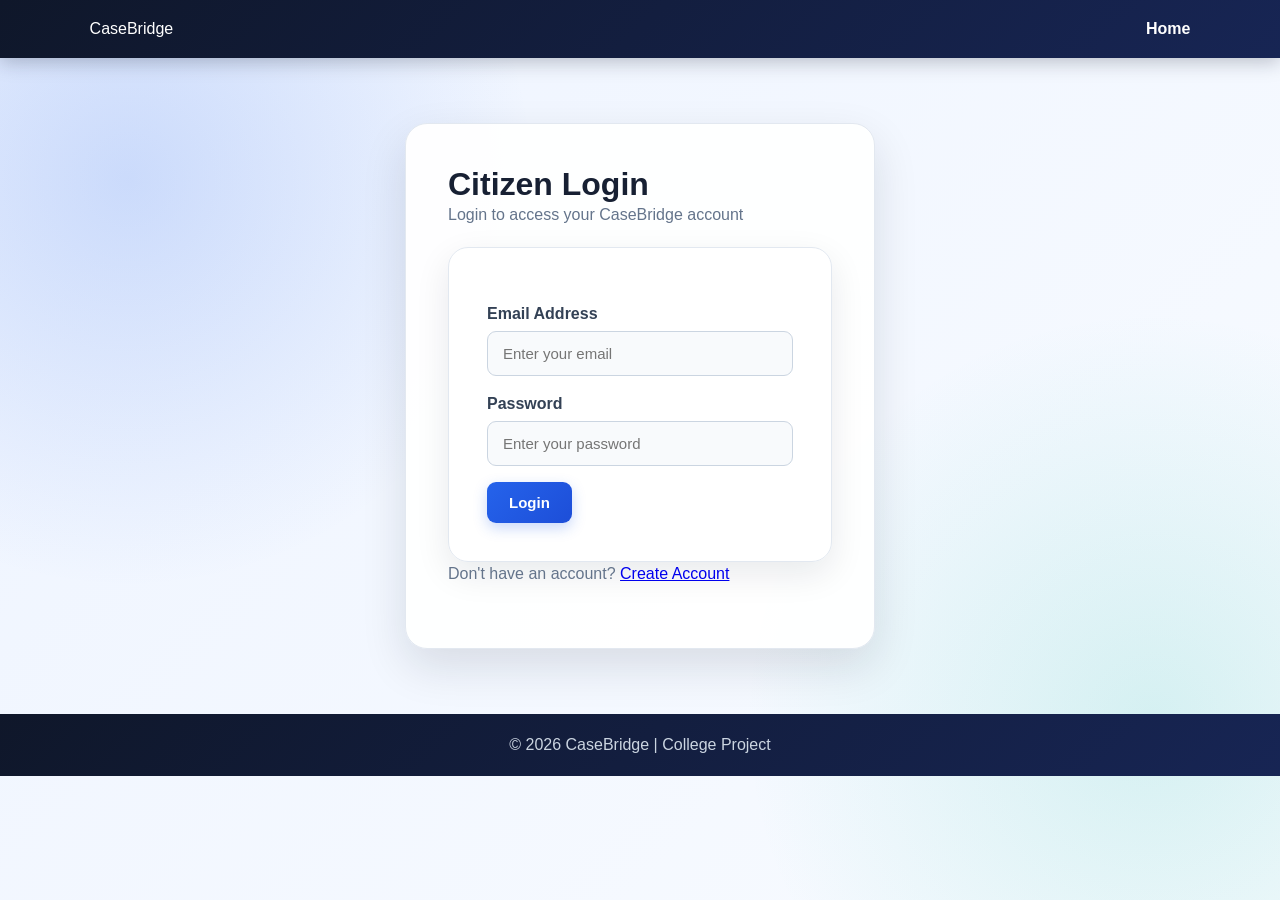
<file: citizen-login.html>
<!DOCTYPE html>
<html lang="en">

<head>
    <meta charset="UTF-8">
    <meta name="viewport" content="width=device-width, initial-scale=1.0">

    <title>Citizen Login - CaseBridge</title>

    <link rel="stylesheet" href="style.css">
</head>

<body>

    <header>
        <div class="logo">CaseBridge</div>

        <nav>
            <a href="index.html">Home</a>
        </nav>
    </header>


    <main>

        <div class="login-container">

            <div class="login-box">

                <h1>Citizen Login</h1>

                <p class="login-subtitle">
                    Login to access your CaseBridge account
                </p>


                <form onsubmit="loginCitizen(event)">

                    <label for="email">
                        Email Address
                    </label>

                    <input
                        type="email"
                        id="email"
                        placeholder="Enter your email"
                        required
                    >


                    <label for="password">
                        Password
                    </label>

                    <input
                        type="password"
                        id="password"
                        placeholder="Enter your password"
                        required
                    >


                    <button type="submit">
                        Login
                    </button>

                </form>


                <p class="register-text">
                    Don't have an account?
                    <a href="#">Create Account</a>
                </p>

            </div>

        </div>

    </main>


    <footer>
        <p>© 2026 CaseBridge | College Project</p>
    </footer>
<script src="script.js"></script>
</body>
</html>
</file>
<file: style.css>
* {
    box-sizing: border-box;
    margin: 0;
    padding: 0;
}

body {
    font-family: Arial, sans-serif;
    color: #172033;
    min-height: 100vh;

    /* Professional background */
    background:
        radial-gradient(circle at 10% 20%, rgba(37, 99, 235, 0.18), transparent 30%),
        radial-gradient(circle at 90% 80%, rgba(20, 184, 166, 0.15), transparent 30%),
        linear-gradient(135deg, #eef4ff, #f8fbff);
}

/* ================= HEADER ================= */

header {
    background: linear-gradient(135deg, #0f172a, #172554);
    color: white;
    padding: 20px 7%;
    display: flex;
    justify-content: space-between;
    align-items: center;
    box-shadow: 0 4px 18px rgba(15, 23, 42, 0.25);
}

header h1 {
    font-size: 28px;
    letter-spacing: 0.5px;
}

nav {
    display: flex;
    align-items: center;
    gap: 18px;
}

nav a {
    color: white;
    text-decoration: none;
    font-weight: 600;
}

nav a:hover {
    color: #67e8f9;
}

/* ================= MAIN ================= */

main {
    width: 86%;
    max-width: 1150px;
    margin: 45px auto;
}

/* ================= HERO ================= */

.hero {
    position: relative;
    overflow: hidden;

    background: linear-gradient(
        135deg,
        rgba(15, 23, 42, 0.97),
        rgba(30, 64, 175, 0.95)
    );

    color: white;
    padding: 45px;
    border-radius: 22px;
    margin-bottom: 30px;

    box-shadow: 0 15px 40px rgba(30, 64, 175, 0.22);
}

.hero::after {
    content: "";
    position: absolute;
    width: 220px;
    height: 220px;
    border-radius: 50%;
    background: rgba(103, 232, 249, 0.12);
    right: -60px;
    top: -70px;
}

.hero h2 {
    font-size: 32px;
    margin-bottom: 12px;
    position: relative;
    z-index: 1;
}

.hero p {
    color: #dbeafe;
    font-size: 16px;
    position: relative;
    z-index: 1;
}

/* ================= CARDS ================= */

.feature-card {
    background: rgba(255, 255, 255, 0.92);
    padding: 28px;
    border-radius: 18px;
    margin-bottom: 22px;

    border: 1px solid rgba(203, 213, 225, 0.7);

    box-shadow:
        0 8px 25px rgba(15, 23, 42, 0.08);

    transition: transform 0.2s ease, box-shadow 0.2s ease;
}

.feature-card:hover {
    transform: translateY(-3px);
    box-shadow:
        0 14px 35px rgba(15, 23, 42, 0.13);
}

.feature-card h3 {
    color: #172554;
    margin-bottom: 10px;
    font-size: 21px;
}

.feature-card p {
    color: #64748b;
    line-height: 1.6;
}

/* ================= BUTTONS ================= */

button {
    background: linear-gradient(135deg, #2563eb, #1d4ed8);
    color: white;

    border: none;
    padding: 12px 22px;
    border-radius: 9px;

    cursor: pointer;
    font-size: 15px;
    font-weight: 600;

    margin-top: 16px;

    box-shadow: 0 5px 14px rgba(37, 99, 235, 0.25);

    transition: transform 0.2s ease, box-shadow 0.2s ease;
}

button:hover {
    transform: translateY(-2px);
    box-shadow: 0 8px 20px rgba(37, 99, 235, 0.35);
}

/* ================= FORMS ================= */

form {
    background: rgba(255, 255, 255, 0.96);

    max-width: 650px;
    margin: 0 auto;

    padding: 38px;

    border-radius: 20px;

    border: 1px solid #e2e8f0;

    box-shadow:
        0 12px 35px rgba(15, 23, 42, 0.09);
}

label {
    display: block;
    margin-top: 19px;
    margin-bottom: 8px;

    font-weight: 600;
    color: #334155;
}

input,
textarea,
select {
    width: 100%;

    padding: 13px 15px;

    border: 1px solid #cbd5e1;
    border-radius: 9px;

    font-size: 15px;

    background: #f8fafc;

    transition: border 0.2s, box-shadow 0.2s;
}

input:focus,
textarea:focus,
select:focus {
    outline: none;

    border-color: #2563eb;

    background: white;

    box-shadow:
        0 0 0 3px rgba(37, 99, 235, 0.12);
}

textarea {
    min-height: 130px;
    resize: vertical;
}

/* ================= LOGIN ================= */

.login-container {
    background: rgba(255, 255, 255, 0.96);

    max-width: 470px;
    margin: 65px auto;

    padding: 42px;

    border-radius: 22px;

    border: 1px solid #e2e8f0;

    box-shadow:
        0 18px 45px rgba(15, 23, 42, 0.12);
}

.login-container h2 {
    font-size: 29px;
    margin-bottom: 10px;
    color: #172554;
}

.login-container p {
    color: #64748b;
    margin-bottom: 20px;
    line-height: 1.5;
}

/* ================= TIMELINE ================= */

.case-timeline {
    margin-top: 20px;

    border-left: 3px solid #2563eb;

    padding-left: 25px;
}

.timeline-item {
    position: relative;
    margin-bottom: 22px;
}

.timeline-dot {
    position: absolute;

    left: -34px;
    top: 0;

    color: #14b8a6;
    font-size: 18px;
}

.timeline-content {
    background: #f8fbff;

    padding: 16px;

    border-radius: 12px;

    border: 1px solid #dbeafe;

    box-shadow: 0 4px 12px rgba(15, 23, 42, 0.05);
}

.timeline-content strong {
    display: block;

    margin-bottom: 7px;

    color: #172554;
}

.timeline-content p {
    margin: 5px 0;
    color: #475569;
}

.timeline-content small {
    color: #64748b;
}

/* ================= FOOTER ================= */

footer {
    background: linear-gradient(135deg, #0f172a, #172554);

    color: #cbd5e1;

    text-align: center;

    padding: 22px;

    margin-top: 60px;
}

/* ================= MOBILE ================= */

@media (max-width: 700px) {

    header {
        flex-direction: column;
        gap: 15px;
        text-align: center;
    }

    nav {
        flex-wrap: wrap;
        justify-content: center;
    }

    main {
        width: 92%;
        margin: 30px auto;
    }

    .hero {
        padding: 30px 24px;
    }

    .hero h2 {
        font-size: 26px;
    }

    .login-container,
    form {
        padding: 27px;
        margin-top: 35px;
    }
}
/* =========================================
   MODERN CASEBRIDGE HOME PAGE
========================================= */

.modern-header {
    padding: 18px 7%;
    background: rgba(15, 23, 42, 0.96);
    backdrop-filter: blur(12px);
}

.brand {
    display: flex;
    align-items: center;
    gap: 12px;
}

.brand-icon {
    width: 42px;
    height: 42px;
    border-radius: 12px;
    background: linear-gradient(135deg, #2563eb, #14b8a6);
    display: flex;
    align-items: center;
    justify-content: center;
    font-weight: bold;
    color: white;
}

.brand h1 {
    font-size: 22px;
}

.brand span {
    display: block;
    font-size: 10px;
    color: #94a3b8;
    margin-top: 2px;
}

.nav-login {
    margin-top: 0;
    padding: 9px 18px;
}


/* HERO */

.modern-hero {
    min-height: 650px;
    display: grid;
    grid-template-columns: 1.1fr 0.9fr;
    gap: 50px;
    align-items: center;
    padding: 75px 5%;
    border-radius: 0 0 35px 35px;

    background:
        radial-gradient(circle at 85% 30%, rgba(37, 99, 235, 0.3), transparent 30%),
        radial-gradient(circle at 20% 80%, rgba(20, 184, 166, 0.18), transparent 30%),
        linear-gradient(135deg, #0f172a, #172554);
}

.hero-content {
    color: white;
}

.hero-badge {
    display: inline-block;
    padding: 8px 14px;
    border-radius: 30px;
    background: rgba(255,255,255,0.08);
    border: 1px solid rgba(255,255,255,0.15);
    color: #67e8f9;
    font-size: 13px;
    margin-bottom: 20px;
}

.hero-content h2 {
    font-size: clamp(40px, 5vw, 65px);
    line-height: 1.05;
    margin-bottom: 25px;
}

.hero-content h2 span {
    color: #60a5fa;
}

.hero-content > p {
    max-width: 650px;
    color: #cbd5e1;
    line-height: 1.8;
    font-size: 17px;
}

.hero-buttons {
    display: flex;
    gap: 14px;
    margin-top: 30px;
}

.hero-buttons button {
    margin-top: 0;
}

.secondary-button {
    background: rgba(255,255,255,0.08);
    border: 1px solid rgba(255,255,255,0.2);
}

.hero-trust {
    display: flex;
    flex-wrap: wrap;
    gap: 18px;
    margin-top: 25px;
    color: #94a3b8;
    font-size: 13px;
}


/* DASHBOARD PREVIEW */

.hero-visual {
    display: flex;
    justify-content: center;
}

.dashboard-preview {
    width: 100%;
    max-width: 450px;
    background: rgba(255,255,255,0.97);
    border-radius: 22px;
    padding: 22px;
    box-shadow: 0 30px 70px rgba(0,0,0,0.3);
    transform: rotate(1deg);
}

.preview-top {
    display: flex;
    justify-content: space-between;
    font-size: 13px;
    font-weight: bold;
    margin-bottom: 18px;
}

.online-dot {
    color: #14b8a6;
}

.preview-card {
    display: flex;
    align-items: center;
    gap: 12px;
    padding: 15px;
    border-radius: 13px;
    background: #f8fafc;
    margin-bottom: 12px;
    border: 1px solid #e2e8f0;
}

.preview-icon {
    font-size: 24px;
}

.preview-card small {
    display: block;
    color: #94a3b8;
    font-size: 9px;
}

.preview-card strong {
    display: block;
    margin-top: 4px;
    font-size: 13px;
}

.status-badge {
    margin-left: auto;
    padding: 6px 9px;
    border-radius: 20px;
    background: #dbeafe;
    color: #2563eb;
    font-size: 10px;
}

.preview-timeline {
    margin-top: 20px;
    position: relative;
}

.preview-step {
    display: flex;
    gap: 12px;
    margin-bottom: 18px;
}

.preview-step > span {
    color: #14b8a6;
}

.preview-step strong {
    display: block;
    font-size: 13px;
}

.preview-step small {
    color: #94a3b8;
}

.preview-line {
    position: absolute;
    left: 5px;
    top: 10px;
    bottom: 20px;
    width: 2px;
    background: #dbeafe;
    z-index: 0;
}


/* SECTIONS */

.role-section,
.features-section,
.how-section {
    padding: 90px 5%;
}

.section-heading {
    text-align: center;
    max-width: 650px;
    margin: 0 auto 45px;
}

.section-heading span {
    color: #2563eb;
    font-size: 12px;
    font-weight: bold;
    letter-spacing: 2px;
}

.section-heading h2 {
    font-size: 36px;
    margin: 10px 0;
    color: #172554;
}

.section-heading p {
    color: #64748b;
}


/* ROLE CARDS */

.role-grid {
    display: grid;
    grid-template-columns: repeat(2, 1fr);
    gap: 25px;
    max-width: 950px;
    margin: auto;
}

.role-card {
    padding: 35px;
    border-radius: 22px;
    background: white;
    border: 1px solid #e2e8f0;
    box-shadow: 0 12px 30px rgba(15,23,42,0.07);
}

.role-icon {
    font-size: 35px;
    margin-bottom: 15px;
}

.role-tag {
    font-size: 10px;
    letter-spacing: 1.5px;
    font-weight: bold;
    color: #2563eb;
}

.role-card h3 {
    font-size: 25px;
    color: #172554;
    margin: 8px 0;
}

.role-card p {
    color: #64748b;
    line-height: 1.6;
}

.role-card ul {
    list-style: none;
    margin: 20px 0;
}

.role-card li {
    margin: 10px 0;
    color: #475569;
}

.role-card li::before {
    content: "✓";
    color: #14b8a6;
    font-weight: bold;
    margin-right: 10px;
}


/* FEATURES */

.features-section {
    background: white;
}

.features-grid {
    display: grid;
    grid-template-columns: repeat(4, 1fr);
    gap: 18px;
    max-width: 1100px;
    margin: auto;
}

.modern-feature {
    padding: 25px;
    border-radius: 18px;
    background: #f8fafc;
    border: 1px solid #e2e8f0;
}

.feature-number {
    color: #2563eb;
    font-size: 12px;
    font-weight: bold;
    margin-bottom: 20px;
}

.modern-feature h3 {
    color: #172554;
    margin-bottom: 10px;
}

.modern-feature p {
    color: #64748b;
    line-height: 1.6;
    font-size: 14px;
}


/* HOW IT WORKS */

.steps-grid {
    display: grid;
    grid-template-columns: repeat(4, 1fr);
    gap: 20px;
    max-width: 1000px;
    margin: auto;
}

.step-card {
    text-align: center;
    padding: 25px;
}

.step-circle {
    width: 55px;
    height: 55px;
    margin: 0 auto 18px;
    border-radius: 50%;
    background: linear-gradient(135deg, #2563eb, #14b8a6);
    color: white;
    display: flex;
    align-items: center;
    justify-content: center;
    font-weight: bold;
}

.step-card h3 {
    color: #172554;
    margin-bottom: 8px;
}

.step-card p {
    color: #64748b;
    font-size: 14px;
    line-height: 1.5;
}


/* CTA */

.cta-section {
    width: 90%;
    max-width: 1100px;
    margin: 20px auto 80px;
    padding: 45px;
    border-radius: 25px;
    background: linear-gradient(135deg, #172554, #2563eb);
    color: white;

    display: flex;
    justify-content: space-between;
    align-items: center;
    gap: 30px;
}

.cta-section span {
    font-size: 11px;
    letter-spacing: 2px;
    color: #93c5fd;
}

.cta-section h2 {
    max-width: 650px;
    font-size: 28px;
    margin: 8px 0;
}

.cta-section p {
    color: #dbeafe;
}

.cta-section button {
    background: white;
    color: #1d4ed8;
    white-space: nowrap;
}


/* FOOTER */

.modern-footer {
    margin-top: 0;
    display: flex;
    justify-content: space-between;
    align-items: center;
    text-align: left;
}

.modern-footer strong {
    font-size: 20px;
}

.modern-footer p {
    color: #94a3b8;
    margin-top: 5px;
    font-size: 13px;
}


/* MOBILE */

@media (max-width: 850px) {

    .modern-header {
        flex-direction: column;
        gap: 18px;
    }

    .modern-hero {
        grid-template-columns: 1fr;
        padding: 55px 6%;
    }

    .hero-content h2 {
        font-size: 42px;
    }

    .role-grid {
        grid-template-columns: 1fr;
    }

    .features-grid {
        grid-template-columns: repeat(2, 1fr);
    }

    .steps-grid {
        grid-template-columns: repeat(2, 1fr);
    }

    .cta-section {
        flex-direction: column;
        align-items: flex-start;
    }
}

@media (max-width: 550px) {

    .features-grid,
    .steps-grid {
        grid-template-columns: 1fr;
    }

    .hero-buttons {
        flex-direction: column;
    }

    .hero-buttons button {
        width: 100%;
    }

    .modern-footer {
        flex-direction: column;
        gap: 20px;
        text-align: center;
    }
}
/* Case Status Flow */

.case-flow {
    display: flex;
    align-items: center;
    justify-content: center;
    gap: 8px;
    margin: 25px 0;
    overflow-x: auto;
    padding: 10px 5px;
}

.flow-step {
    display: flex;
    flex-direction: column;
    align-items: center;
    min-width: 80px;
    text-align: center;
}

.flow-step span {
    width: 38px;
    height: 38px;
    border-radius: 50%;
    background: #e5e7eb;
    color: #64748b;
    display: flex;
    align-items: center;
    justify-content: center;
    font-weight: 700;
    margin-bottom: 8px;
}

.flow-step small {
    font-size: 12px;
    color: #64748b;
    font-weight: 600;
}

.flow-step.active span {
    background: #2563eb;
    color: white;
    box-shadow: 0 0 0 5px rgba(37, 99, 235, 0.12);
}

.flow-step.active small {
    color: #2563eb;
}

.flow-line {
    width: 35px;
    height: 3px;
    background: #e5e7eb;
    flex-shrink: 0;
}

@media (max-width: 700px) {
    .case-flow {
        justify-content: flex-start;
    }

    .flow-line {
        width: 25px;
    }
}
/* SMS Style Case Messages */

.chat-box {
    margin-top: 25px;
    padding: 20px;
    background: #f8fafc;
    border-radius: 16px;
    border: 1px solid #e2e8f0;
}

.chat-box h4 {
    margin-bottom: 18px;
    color: #1e293b;
}

.messages-list {
    display: flex;
    flex-direction: column;
    gap: 12px;
}

.message {
    max-width: 80%;
    padding: 12px 16px;
    border-radius: 16px;
}

.police-message {
    align-self: flex-start;
    background: #e0f2fe;
    border-bottom-left-radius: 5px;
}

.message-name {
    font-size: 13px;
    font-weight: 700;
    margin-bottom: 5px;
}

.message-text {
    font-size: 15px;
    line-height: 1.5;
    color: #1e293b;
}

.message-time {
    font-size: 11px;
    color: #64748b;
    margin-top: 6px;
}

.no-messages {
    color: #64748b;
}
/* Citizen Police Chat */

.chat-input {
    display: flex;
    gap: 10px;
    margin-top: 18px;
}

.chat-input textarea {
    flex: 1;
    min-height: 50px;
    resize: vertical;
}

.chat-input button {
    align-self: flex-end;
}

.citizen-message {
    align-self: flex-end;
    background: #dcfce7;
    border-bottom-right-radius: 5px;
}

.citizen-message .message-name {
    text-align: right;
}

.citizen-message .message-time {
    text-align: right;
}
</file>
